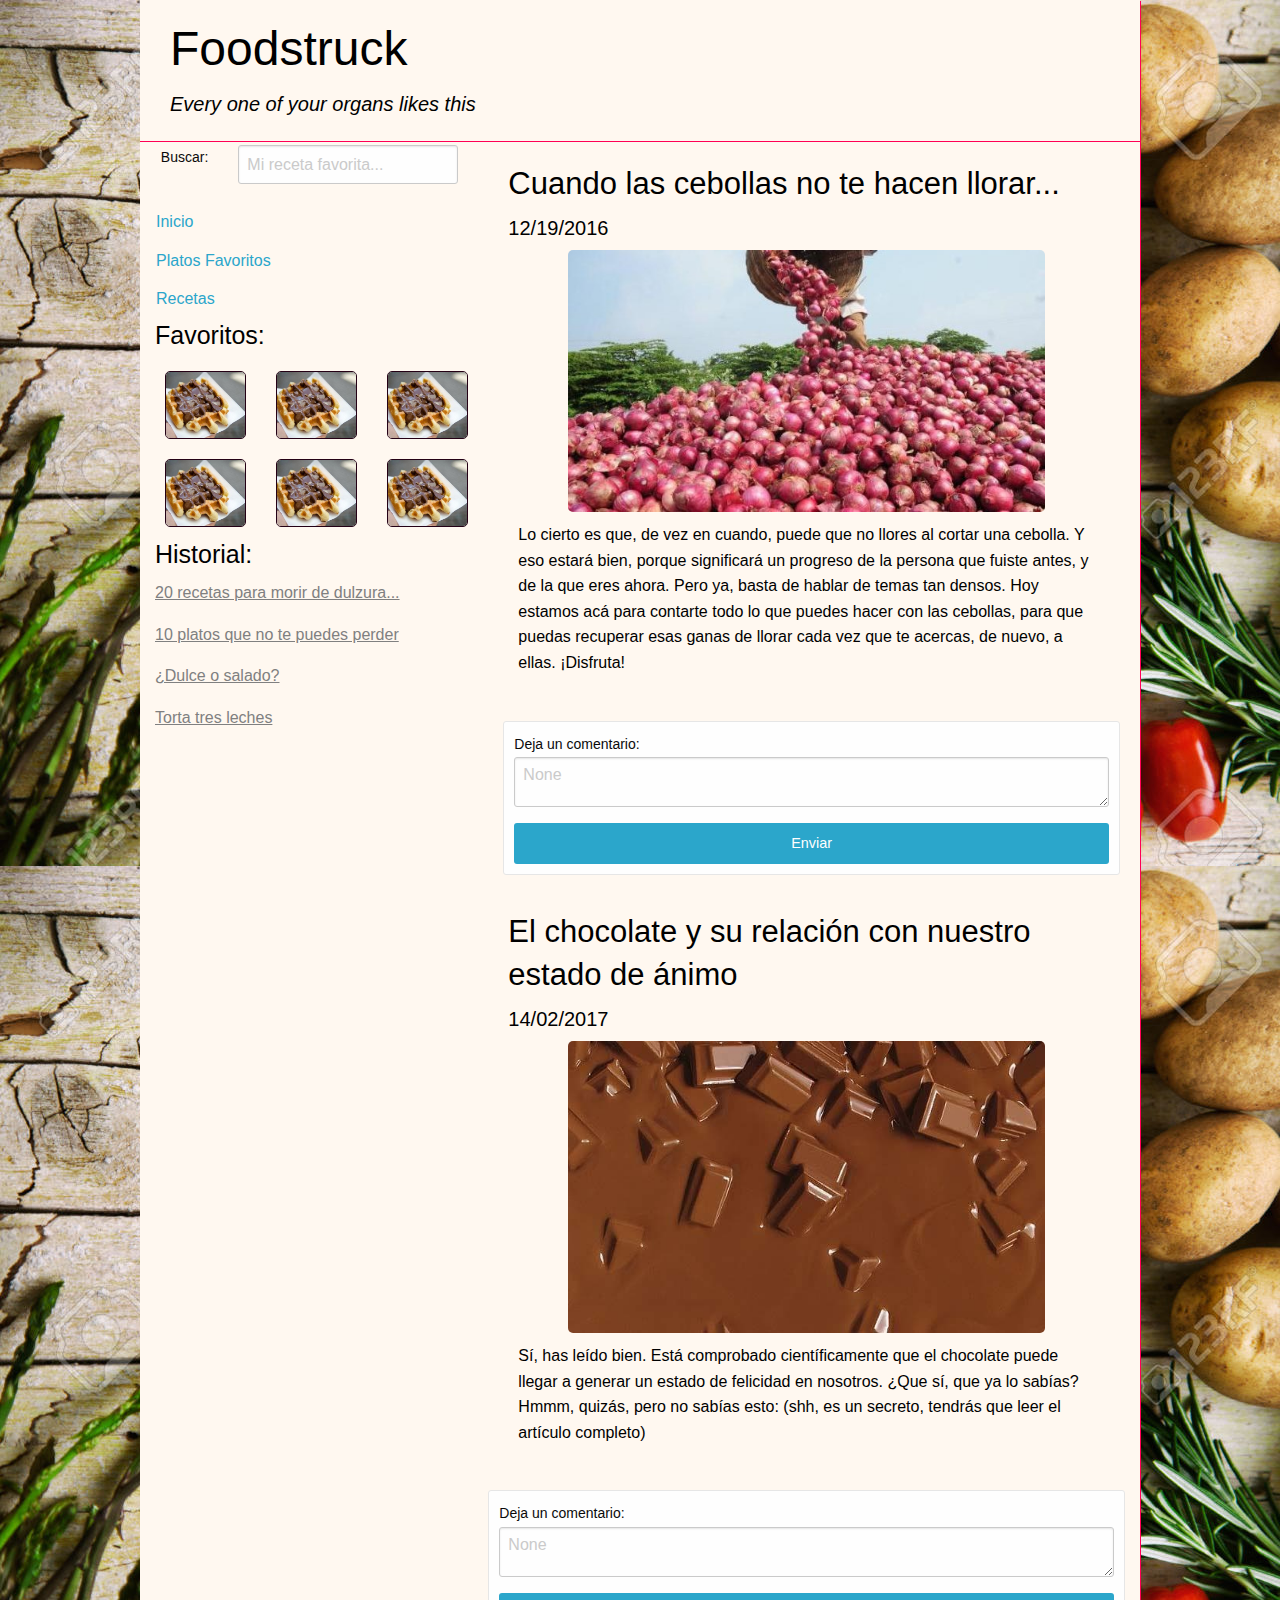
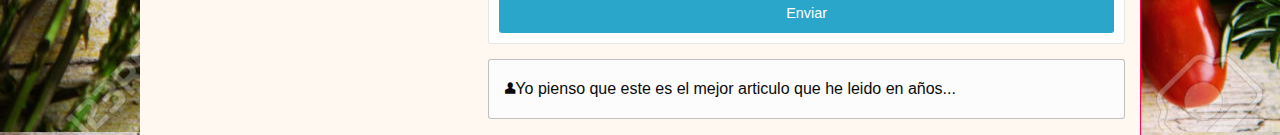
<file: Blog Gastronomia/index.html>
<!doctype html>
<html class="no-js" lang="en" dir="ltr">
<head>
  <meta charset="utf-8">
  <meta http-equiv="x-ua-compatible" content="ie=edge">
  <meta name="viewport" content="width=device-width, initial-scale=1.0">
  <title>Foodstruck</title>
  <link rel="stylesheet" href="css/foundation-icons.css">
  <link rel="stylesheet" href="css/foundation.css">
  <link rel="stylesheet" href="css/app.css">
</head>
<body>
  <div class="container">

    <div class="row bg-color">
      <div class="column small-12 b-bottom">
        <header>
          <h1>Foodstruck</h1>
          <h5><i>Every one of your organs likes this</i></h5>
        </header>
      </div>
    </div>
    <div class="row bg-color">
      <!-- Columna del buscador, nav, favoritos, e historial -->
      <div class="column small-12 large-4 medium-12">
        <!-- Fila del buscador -->
        <form>
          <div class="row margin">
            <div class="small-3 columns">
              <label for="right-label" class="text-right">Buscar:</label>
            </div>
            <div class="small-9 columns">
              <input type="text" id="right-label" placeholder="Mi receta favorita...">
            </div>
          </div>
        </form>
        <div class="row">
          <!-- Inicio del nav -->
          <ul class="menu vertical">
            <li><a href="#">Inicio</a></li>
            <li><a href="#">Platos Favoritos</a></li>
            <li><a href="#">Recetas</a></li>
          </ul>
        </div>
        <!-- Inicio de la fila de Favoritos: -->
        <div class="row">
          <div class="small-12 columns">
            <div class="row">
              <div class="small-12 columns">
                <h4>Favoritos:</h2>
                </div>
              </div>
              <div class="row">
                <div class="small-4 columns">
                  <img class="img" src="img/comida.jpg" alt="">
                </div>
                <div class="small-4 columns">
                  <img class="img" src="img/comida.jpg" alt="">
                </div>
                <div class="small-4 columns">
                  <img class="img" src="img/comida.jpg" alt="">
                </div>
              </div>
              <div class="row">
                <div class="small-4 columns">
                  <img class="img" src="img/comida.jpg" alt="">
                </div>
                <div class="small-4 columns">
                  <img class="img" src="img/comida.jpg" alt="">
                </div>
                <div class="small-4 columns">
                  <img class="img" src="img/comida.jpg" alt="">
                </div>
              </div>
            </div>
          </div>

          <div class="row">
            <div class="small-12 columns">
              <div class="row">
                <div class="small-12 columns">
                  <h4>Historial:</h2>
                  </div>
                </div>
                <div class="row">
                  <div class="small-12 columns callout-primary">
                    <p class="visited">20 recetas para morir de dulzura...</p>
                  </div>
                </div>
                <div class="row">
                  <div class="small-12 columns callout-primary">
                    <p class="visited">10 platos que no te puedes perder</p>
                  </div>
                </div>
                <div class="row">
                  <div class="small-12 columns callout-primary">
                    <p class="visited">¿Dulce o salado?</p>
                  </div>
                </div>
                <div class="row">
                  <div class="small-12 columns callout-primary">
                    <p class="visited">Torta tres leches</p>
                  </div>
                </div>
              </div>
            </div>
            <!-- Form Buscador -->
          </div>
          <!-- Inicio de la fila de los articulos...-->
          <div class="small-12 large-8 medium-12 column">
            <div class="row">
              <div class="column small-12">
                <article class="article">
                  <h3>Cuando las cebollas no te hacen llorar...</h3>
                  <h5>12/19/2016</h5>
                  <img class="img-article" src="img/cebolla.jpg" alt="Cebollas">
                  <p class="text-article">Lo cierto es que, de vez en cuando, puede que no llores al cortar una cebolla. Y eso estará bien, porque significará un progreso de la persona que fuiste antes, y de la que eres ahora. Pero ya, basta de hablar de temas tan densos. Hoy estamos acá para contarte todo lo que puedes hacer con las cebollas, para que puedas recuperar esas ganas de llorar cada vez que te acercas, de nuevo, a ellas. ¡Disfruta!</p>
                </article>
              </div>
            </div>
            <form>
              <div class="row padding">
                <div class="column small-12">
                  <div class="card padding">
                    <label>
                      Deja un comentario:
                      <textarea placeholder="None"></textarea>
                    </label>
                    <input type="submit" class="button" value="Enviar">

                  </div>
                </div>
              </div>
            </form>
            <div class="row">
              <div class="column small-12">
                <article class="article">
                  <h3>El chocolate y su relación con nuestro estado de ánimo</h3>
                  <h5>14/02/2017</h5>
                  <img class="img-article align-justify" src="img/chocolate.jpg" alt="Chocolates">
                  <p class="text-article">Sí, has leído bien. Está comprobado científicamente que el chocolate puede llegar a generar un estado de felicidad en nosotros. ¿Que sí, que ya lo sabías? Hmmm, quizás, pero no sabías esto: (shh, es un secreto, tendrás que leer el artículo completo)</p>
                </article>
              </div>
            </div>
            <form>
              <div class="row padding">
                <div class="card padding">
                  <label>
                    Deja un comentario:
                    <textarea placeholder="None"></textarea>
                  </label>
                  <input type="submit" class="button" value="Enviar">
                </div>
              </div>
            </form>
            <div class="row">
              <div class="column small-12">
                <div class="callout secondary">
                  <p><i class="step fi-torso"></i>Yo pienso que este es el mejor articulo que he leido en años...</p>
                </div>
              </div>
            </div>
          </div>
          <!-- Fin de la fila de los articulos...-->
















        </div>
      </div>

      <script src="js/vendor/jquery.js"></script>
      <script src="js/vendor/what-input.js"></script>
      <script src="js/vendor/foundation.js"></script>
      <script src="js/app.js"></script>
    </body>
    </html>
</file>
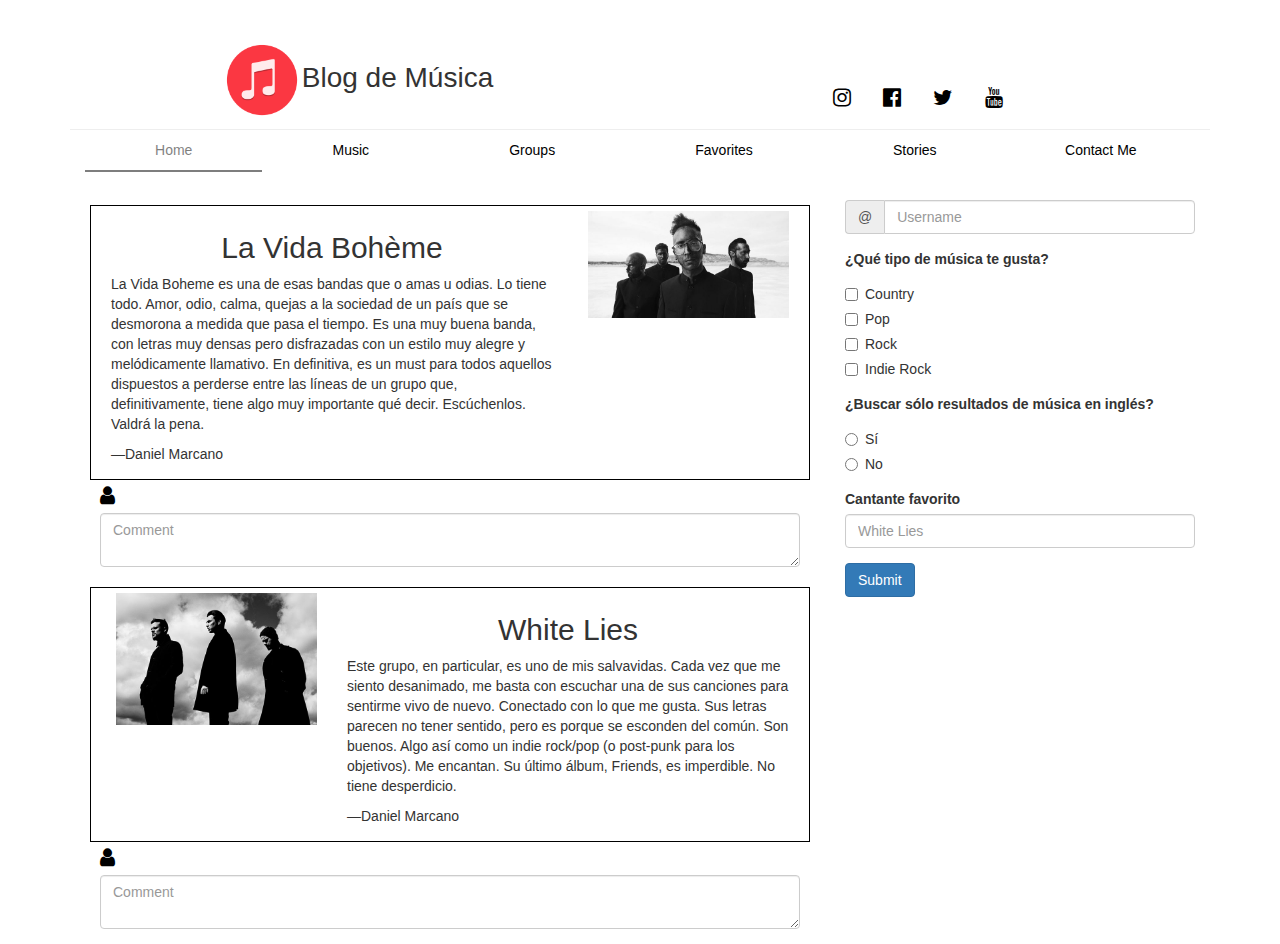
<file: Blog Musica/index.html>
<!DOCTYPE html>
<html>
<head>
  <meta name="viewport" content="width=device-width, initial-scale=1.0">
  <meta charset="utf-8">
  <title>Blog de Música</title>
  <link rel="stylesheet" href="css/font-awesome.min.css">
  <link rel="stylesheet" href="css/bootstrap.min.css">
  <link rel="stylesheet" href="css/styles.css">
</head>
<body>

  <div class="container">
    <div class="row">
      <header>
        <div class="page-header">
          <div class="row">
            <div class="col-xs-12 col-sm-6 col-md-6 col-lg-6 text-center">
              <h1 class="reset title"><img src="img/musicaLogo.png" alt="Logo Música">Blog de Música</h1>
            </div>
            <div class="col-xs-12 col-sm-6 col-md-6 col-lg-6 text-center textContainer">
              <a href="https://www.instagram.com"><i class="fa fa-instagram"></i></a>
              <a href="https://www.facebook.com"><i class="fa fa-facebook-official"></i></a>
              <a href="https://www.twitter.com"><i class="fa fa-twitter"></i></a>
              <a href="https://www.youtube.com"><i class="fa fa-youtube"></i></a>
            </div>
          </div>
        </div>
      </header>
      <nav class="navbar navbar-default">
        <div class="navbar-header">

          <button class="navbar-toggle collapsed" type="button" data-toggle="collapse" data-target="#navbar" aria-controls="navbarSupportedContent" aria-expanded="false" aria-label="Toggle navigation">
            <span class="icon-bar"></span>
            <span class="icon-bar"></span>
            <span class="icon-bar"></span>
          </button>
          <a class="navbar-brand hidden-sm hidden-md hidden-lg" href="#">Dare to enter my ears</a>
        </div>

        <div class="collapse navbar-collapse" id="navbar">


          <ul class="nav nav-tabs nav-justified">
            <li class="active"><a href="#" class="border">Home</a></li>
            <li><a href="#" class="border">Music</a></li>
            <li><a href="#" class="border">Groups</a></li>
            <li><a href="#" class="border">Favorites</a></li>
            <li><a href="#" class="border">Stories</a></li>
            <li><a href="#" class="border">Contact Me</a></li>
          </ul>
        </div>
      </nav>
    </div>
    <div class="row is-table-row">
      <div class="col-xs-12 col-md-8 col-lg-8">
        <div class="row is-table-row">
          <article class="blog-article clearfix">
            <div class="col-xs-12 col-md-8 col-lg-8">
              <h2 class="text-center">La Vida Bohème</h2>
              <p>La Vida Boheme es una de esas bandas que o amas u odias. Lo tiene todo. Amor, odio, calma, quejas a la sociedad de un país que se desmorona a medida que pasa el tiempo. Es una muy buena banda, con letras muy densas pero disfrazadas con un estilo muy alegre y melódicamente llamativo. En definitiva, es un must para todos aquellos dispuestos a perderse entre las líneas de un grupo que, definitivamente, tiene algo muy importante qué decir. Escúchenlos. Valdrá la pena.</p>
              <p>—Daniel Marcano</p>
            </div>
            <div class="col-xs-12 col-md-4 col-lg-4">
              <img src="img/laVidaBoheme.jpg" alt="La Vida Boheme"
              class="img-responsive">
            </div>
          </article>
        </div>

        <div class="row is-table-row expanded">
          <div class="col-md-12 col-sm-12 col-lg-12 col-xs-12">
            <form method="post">
              <div class="form-group ">
                <label class="control-label" for="comment">
                  <i class="fa fa-user"></i>
                </label>
                <textarea class="form-control" cols="40" id="comment" name="comment" placeholder="Comment" rows="2"></textarea>
              </div>
            </form>
          </div>
        </div>

        <div class="row is-table-row">
          <article class="blog-article clearfix no-bottom">
            <div class="col-xs-12 col-md-4 col-lg-4">
              <img src="img/whiteLies.jpg" alt="White Lies"
              class="img-responsive">
            </div>
            <div class="col-xs-12 col-md-8 col-lg-8">
              <h2 class="text-center">White Lies</h2>
              <p>Este grupo, en particular, es uno de mis salvavidas. Cada vez que me siento desanimado, me basta con escuchar una de sus canciones para sentirme vivo de nuevo. Conectado con lo que me gusta. Sus letras parecen no tener sentido, pero es porque se esconden del común. Son buenos. Algo así como un indie rock/pop (o post-punk para los objetivos). Me encantan. Su último álbum, Friends, es imperdible. No tiene desperdicio.</p>
              <p>—Daniel Marcano</p>
            </div>
          </article>
        </div>

        <div class="row is-table-row expanded">
          <div class="col-md-12 col-sm-12 col-lg-12 col-xs-12">
            <form method="post">
              <div class="form-group ">
                <label class="control-label" for="comment">
                  <i class="fa fa-user"></i>
                </label>
                <textarea class="form-control" cols="40" id="comment" name="comment" placeholder="Comment" rows="2"></textarea>
              </div>
            </form>
          </div>
        </div>
      </div>
      <div class="col-xs-12 col-md-4 col-lg-4">

        <form method="post">
          <div class="form-group ">
            <div class="input-group">
              <span class="input-group-addon" id="basic-addon1">@</span>
              <input type="text" class="form-control" placeholder="Username" aria-describedby="basic-addon1">
            </div>
          </div>
          <div class="form-group ">
            <label class="control-label ">
              &iquest;Qu&eacute; tipo de m&uacute;sica te gusta?
            </label>
            <div class=" ">
              <div class="checkbox">
                <label class="checkbox">
                  <input name="checkbox" type="checkbox" value="Country"/>
                  Country
                </label>
              </div>
              <div class="checkbox">
                <label class="checkbox">
                  <input name="checkbox" type="checkbox" value="Pop"/>
                  Pop
                </label>
              </div>
              <div class="checkbox">
                <label class="checkbox">
                  <input name="checkbox" type="checkbox" value="Rock"/>
                  Rock
                </label>
              </div>
              <div class="checkbox">
                <label class="checkbox">
                  <input name="checkbox" type="checkbox" value="Indie Rock"/>
                  Indie Rock
                </label>
              </div>
            </div>
          </div>
          <div class="form-group ">
            <label class="control-label ">
              &iquest;Buscar s&oacute;lo resultados de m&uacute;sica en ingl&eacute;s?
            </label>
            <div class="">
              <div class="radio">
                <label class="radio">
                  <input name="radio" type="radio" value="S&iacute;"/>
                  S&iacute;
                </label>
              </div>
              <div class="radio">
                <label class="radio">
                  <input name="radio" type="radio" value="No"/>
                  No
                </label>
              </div>
            </div>
          </div>
          <div class="form-group">
            <label class="control-label " for="name">
              Cantante favorito
            </label>
            <input class="form-control" id="name" name="name" placeholder="White Lies" type="text"/>
          </div>
          <div class="form-group">
            <div>
              <button class="btn btn-primary " name="submit" type="submit">
                Submit
              </button>
            </div>
          </div>
        </form>
      </div>
    </div>
  </div>
  <!-- jQuery (necessary for Bootstrap's JavaScript plugins) -->
  <script src="https://ajax.googleapis.com/ajax/libs/jquery/1.12.4/jquery.min.js"></script>
  <!-- Include all compiled plugins (below), or include individual files as needed -->
  <script src="js/bootstrap.min.js"></script>
</body>
</html>
</file>
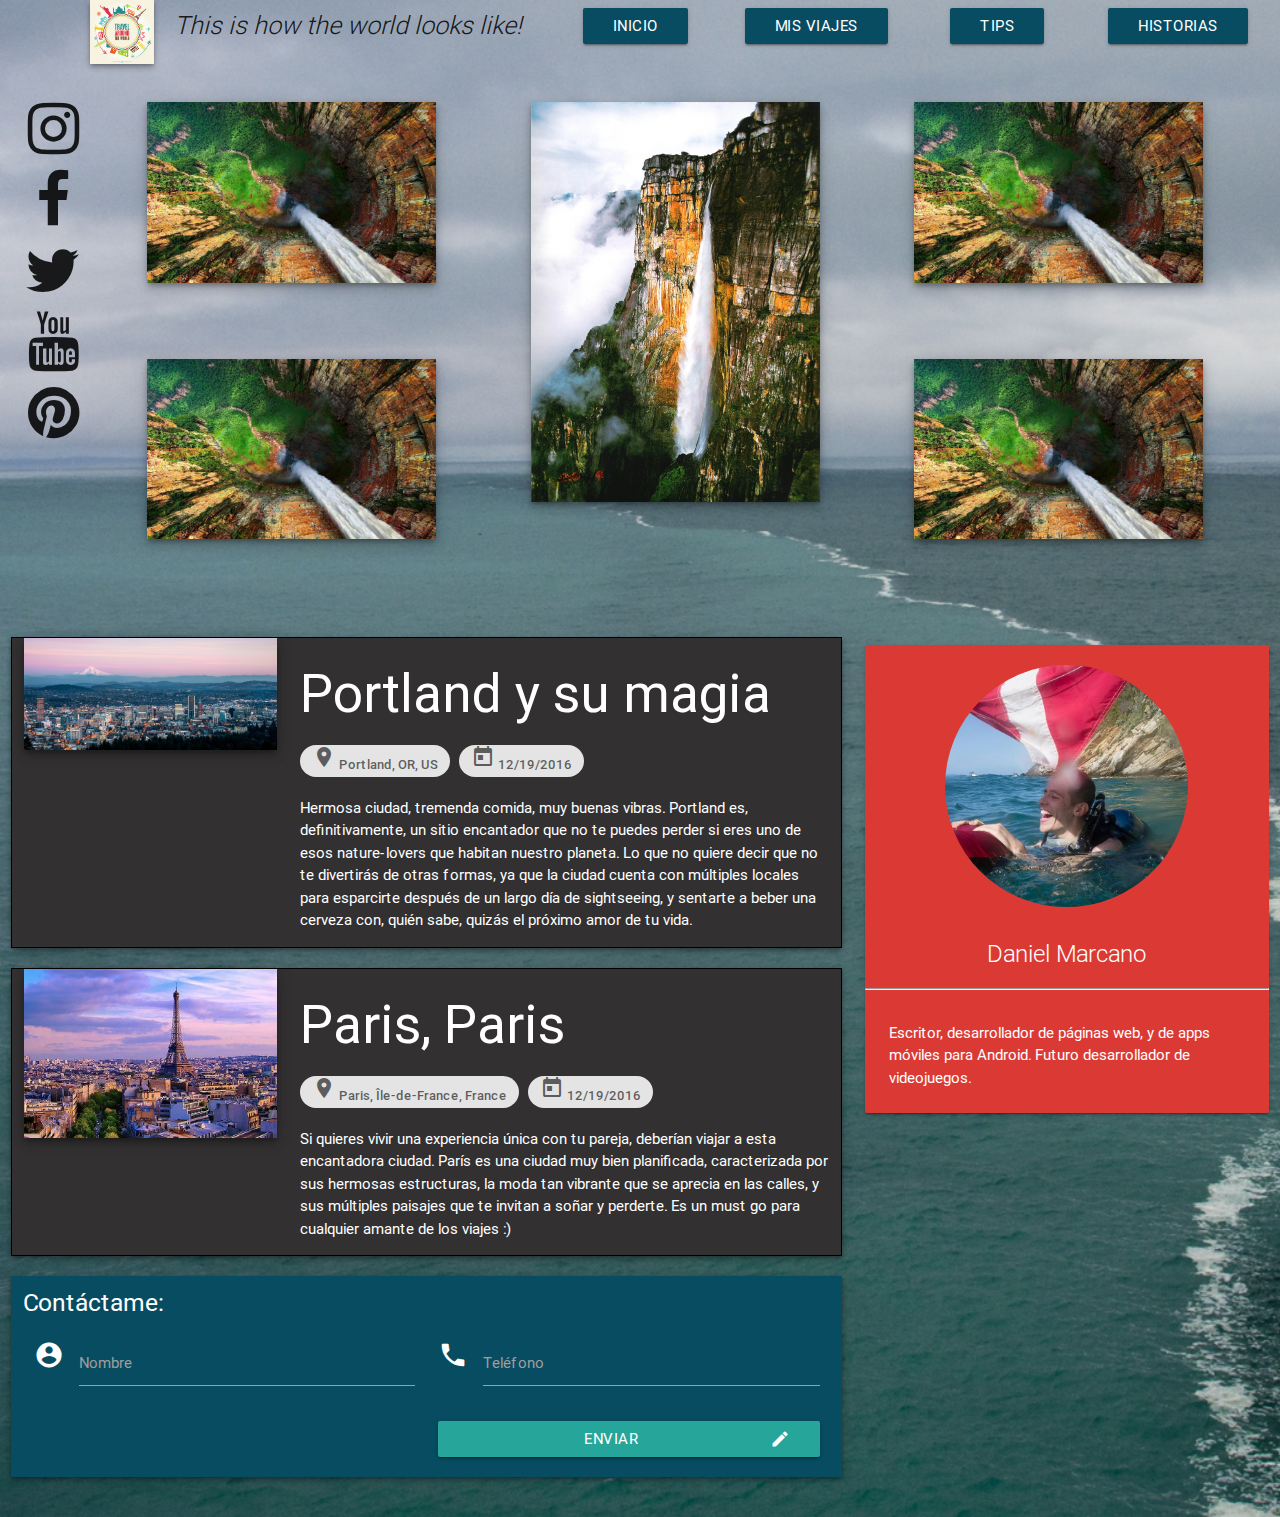
<file: Blog Turismo/index.html>
<!DOCTYPE html>
<html>
<head>
  <meta charset="utf-8">
  <!--Import Google Icon Font-->
  <link href="http://fonts.googleapis.com/icon?family=Material+Icons" rel="stylesheet">
  <link rel="stylesheet" href="css/font-awesome.min.css">
  <!--Import materialize.css-->
  <link type="text/css" rel="stylesheet" href="css/materialize.min.css"  media="screen,projection"/>
  <link rel="stylesheet" href="css/app.css">
  <!--Let browser know website is optimized for mobile-->
  <meta name="viewport" content="width=device-width, initial-scale=1.0"/>
</head>
<body>

  <!-- Fila del header -->
  <div class="row header">
    <header class="header">
      <!-- Columna del slogan -->
      <div class="col s12 m12 l5">
        <div>
          <h5 class="slogan flow-text"><em><img class="img-responsive img-logo z-depth-2 hide-on-med-and-down" src="img/logo.jpg" alt="Logo">This is how the world looks like!</em></h5>
        </div>
      </div>
      <!-- Columna de los links -->
      <div class="col s12 m12 l7">
          <div class="row text-center full-width">
            <div class="col s12 m3 l3">
              <a href="#" class="waves-effect waves-light btn metallic-seaweed link">Inicio</a>
            </div>
            <div class="col s12 m3 l3">
              <a href="#" class="waves-effect waves-light btn metallic-seaweed link">Mis viajes</a>
            </div>
            <div class="col s12 m3 l3">
              <a href="#" class="waves-effect waves-light btn metallic-seaweed link">Tips</a>
            </div>
            <div class="col s12 m3 l3">
              <a href="#" class="waves-effect waves-light btn metallic-seaweed link">Historias</a>
            </div>
          </div>
      </div>
    </header>
  </div>
  <div class="row">
    <!-- Columna de los iconos -->
    <div class="col s12 m12 l1 height hide-on-med-and-down">
      <ul class="text-center">
        <li><i class="fa fa-instagram social-icons"></i></li>
        <li><i class="fa fa-facebook social-icons"></i></li>
        <li><i class="fa fa-twitter social-icons"></i></li>
        <li><i class="fa fa-youtube social-icons"></i></li>
        <li><i class="fa fa-pinterest social-icons"></i></li>
      </ul>
    </div>
    <!--  Columna de las imagenes -->
    <div class="col s12 m12 l11 height">
      <div class="row">
        <div class="col s12 m12 l4">
          <div class="row">
            <img class="img-resizer z-depth-3 responsive-img" src="img/saltoAngel.jpg" alt="Salto Ángel">
          </div>
          <div class="row">
            <img class="img-resizer z-depth-3 responsive-img" src="img/saltoAngel.jpg" alt="Salto Ángel">
          </div>
        </div>
        <div class="col s12 m12 l4">
          <img class="img-resizer z-depth-3 responsive-img" src="img/saltoAngel2.jpg" alt="Salto Ángel">
        </div>
        <div class="col s12 m12 l4">
          <div class="row">
            <img class="img-resizer z-depth-3 responsive-img" src="img/saltoAngel.jpg" alt="Salto Ángel">
          </div>
          <div class="row">
            <img class="img-resizer z-depth-3 responsive-img" src="img/saltoAngel.jpg" alt="Salto Ángel">
          </div>
        </div>
      </div>
    </div>
  </div>
  <div class="row">
    <div class="col s12 m12 l8">
      <div class="row z-depth-2 article midnight-green hoverable">
        <article>
          <div class="col s12 m4 l4">
            <img class="img-article img-responsive z-depth-3" src="img/portland.jpg" alt="Portland, OR, US">
          </div>
          <div class="col s12 m8 l8">
            <h2>Portland y su magia</h2>
            <div class="chip">
              <i class="material-icons">location_on</i>
              Portland, OR, US
            </div>
            <div class="chip">
              <i class="material-icons">today</i>
              12/19/2016
            </div>
            <p>Hermosa ciudad, tremenda comida, muy buenas vibras. Portland es, definitivamente, un sitio encantador que no te puedes perder si eres uno de esos nature-lovers que habitan nuestro planeta. Lo que no quiere decir que no te divertirás de otras formas, ya que la ciudad cuenta con múltiples locales para esparcirte después de un largo día de sightseeing, y sentarte a beber una cerveza con, quién sabe, quizás el próximo amor de tu vida.</p>
          </div>
        </article>
      </div>
      <div class="row z-depth-2 article midnight-green hoverable">
        <article>
          <div class="col s12 m4 l4">
            <img class="img-article img-responsive z-depth-3" src="img/paris.jpg" alt="París, Francia">
          </div>
          <div class="col s12 m8 l8">
            <h2>Paris, Paris</h2>
            <div class="chip">
              <i class="material-icons">location_on</i>
              Paris, Île-de-France, France
            </div>
            <div class="chip">
              <i class="material-icons">today</i>
              12/19/2016
            </div>
            <p>Si quieres vivir una experiencia única con tu pareja, deberían viajar a esta encantadora ciudad. París es una ciudad muy bien planificada, caracterizada por sus hermosas estructuras, la moda tan vibrante que se aprecia en las calles, y sus múltiples paisajes que te invitan a soñar y perderte. Es un must go para cualquier amante de los viajes :)</p>
          </div>
        </article>
      </div>
      <div class="row z-depth-2 contact-form">
    <form class="col s12 metallic-seaweed">
      <h5>Contáctame:</h5>
      <div class="row">
        <div class="input-field col s6">
          <i class="material-icons prefix">account_circle</i>
          <input id="icon_prefix" type="text" class="validate">
          <label for="icon_prefix">Nombre</label>
        </div>
        <div class="input-field col s6">
          <i class="material-icons prefix">phone</i>
          <input id="icon_telephone" type="tel" class="validate">
          <label for="icon_telephone">Teléfono</label>
        </div>
        <div class="input-field col s6 right">
    <button class="btn waves-effect waves-light full-width" type="submit" name="action">Enviar
        <i class="material-icons right">mode_edit</i>
    </button>
</div>
      </div>
    </form>
      </div>
    </div>
    <!-- Columna de la carta de presentacion -->
    <div class="col s12 m12 l4">
          <div class="card hoverable jet">
            <img class="circle img-profile" src="img/fotoPerfil.jpg">
            <h2 class="card-title text-center">Daniel Marcano</h2>
            <hr>
            <div class="card-content">
              <p>Escritor, desarrollador de páginas web, y de apps móviles para Android. Futuro desarrollador de videojuegos.</p>
            </div>
    </div>
  </div>
</div>




  <!--Import jQuery before materialize.js-->
  <script type="text/javascript" src="https://code.jquery.com/jquery-2.1.1.min.js"></script>
  <script type="text/javascript" src="js/materialize.min.js"></script>
  <script type="text/javascript">
  $( document ).ready(function(){
    $(".button-collapse").sideNav();
  });
  </script>
</body>
</html>
</file>
<file: Blog Gastronomia/css/app.css>
@charset "UTF-8";

body {
  box-sizing: border-box;
  background-image: url("../img/foodBackground.jpg");
  z-index: 0;
  color: black;
  width: 100%;
}

/* Estilos para las fotos */
.img {
  width: 100%;
  margin: 10px;
  border: 1px solid #240115;
}

img {
  border-radius: 5px;
}

.img:hover {
  box-shadow: 0 2px #FF0054;
}
/*Fin de estilos para las fotos*/

/* Clases miscelaneas */
.bg-color {
  background-color: #FFF8F0;
  box-shadow: 1px 1px #FF0054;
}


.margin {
  margin: 1%;
}

.padding {
  padding: 10px;
}

.b-right {
  border-right: 1px solid #FF0054;
}

.no-border {
  border: none;
}

.b-bottom {
  border-bottom: 1px solid #FF0054;
}

.visited {
  text-decoration: underline;
  color: grey;
}
/* Fin de clases miscelaneas */

/*Estilos del header*/
header {
  padding: 10px;
  margin: 5px;
}
/*Fin de estilos del header*/

/* Estilos de los articulos */
.article {
  padding: 20px;
  margin: 20px;
  width: 100%;
  margin: 0 auto;
}

.card {
  width: 100%;
  margin: 5px;
}

.img-article {
  width: 80%;
  margin-left: 10%;
}

.text-article {
  padding: 5px;
  margin: 5px;
}
/* Fin de estilos de los articulos */
</file>
<file: Blog Turismo/css/app.css>
@charset "UTF-8";

body {
  padding: 0;
  margin: 0;
  background-image: url("../img/mar.jpg");
  background-size: cover;
}

.height {
  min-height: 200px;
  line-height: 50px;
}

.jet {
  background-color: #DB3A34;
  color: white;
}

.midnight-green {
  background-color: #323031;
  color: white;
}

.metallic-seaweed {
  background-color: #084C61;
  color: white;
}

.cg-red {
  background-color: #177E89;
  color: white;
}

.img-resizer {
  width: 80%;
  margin: 5%;
}

.img-profile {
  width: 60%;
  margin: auto 20%;
  margin-top: 5%;
}

.article {
  border: 1px solid black;
  width: 100%;
}

.contact-form {
  width: 100%;
}

.img-article {
  width: 100%;
}

.social-icons {
  font-size: 4em;
  text-align: center;
}

.social-icons:hover {
  color: #FFF;
}

.full-width {
  width: 100%;
}

.text-center {
  text-align: center;
}

.link {
  margin-top: 5%;
}

.slogan {
  text-align: right;
}

.img-logo {
  width: 5%;
  position: absolute;
  top: 0;
  left: 7%;
}

@media (max-width: 1024px) {
  .img-resizer {
    width: 80%;
    margin-left: 10%;
    margin-right: 10%;
    margin-top: 1%;
    margin-bottom: 0;
  }

  .img-article {
    margin-top: 5%;
  }

  .slogan {
    width: 100%;
    text-align: center;
    font-size: 2em;
  }
  .link {
    width: 100%;
  }

  .img-profile {
    width: 30%;
    margin: auto 35%;
    margin-top: 5%;
  }

  .article {
    font-size: 1.5em;
  }

  .card {
    font-size: 1.5em;
  }

}

@media (min-width: 1024px) and (max-width: 1200px){
  .img-logo {
    width: 5%;
    position: absolute;
    top: 1%;
    left: 1%;
  }
  .slogan {
    font-size: 1.5em;
  }
}
</file>
<file: Blog Musica/css/styles.css>
@charset "UTF-8";


.reset {
  padding: 0;
  margin: 0;
  border: 0;
}

/*Estilos de los iconos e imagenes*/
.fa {
  font-size: 1.5em;
  color: #000;
}

.fa:hover {
  color: #d72638;
}

.glyphicon {
  font-size: 40px;
}

img {
  height: 80px;
  padding-left: 5px;
}
/*Fin de estilos de los iconos e imagenes*/


/*Clases miscelaneas*/
.expanded {
  width: 100%;
}

.title {
  font-size: 2em;
}

/*Fin de clases miscelanas*/


/*Estilos de los iconos de las redes*/
.textContainer {
  height: 80px;
  line-height: 120px;
  letter-spacing: 1em;
}

.textContainer ~ a {
  display: inline-block;
}
/*Fin de estilos de los iconos de las redes*/

/*Estas clases estilizan el header*/
.page-header {
  min-height: 80px;
  margin-bottom: 0;
}

.page-header > .container {
  min-height: 80px;
}
/*Fin de estilos de clases del header*/

/*Estilo del navbar y sus tabs*/
.nav > li > a.border {
  color: black;
  border: none;
  border-radius: 0;
}

li.active a.border {
  background-color: white;
  opacity: 0.5;
  color: black;
  border: none !important;
  border-bottom: 2px solid #000 !important;
}

li.active a.border:visited {
  color: black;
  border: none;
  border-bottom: 2px solid #dd2d4a;
  opacity: 0.5;
  border-radius: 0;
}

li.active.border a:hover {
  opacity: 0.5;
  color: black;
  border-radius: 0;
  background-color: white;
  border-bottom: 2px solid #dd2d4a;
}

.nav > li > a:hover {
  background-color: white;
  border-bottom: 2px solid #dd2d4a;
  border-radius: 0;
}

.navbar-default {
  background-color: #FFF;
  border: none;
}

.nav-tabs {
  border: none;
}

.navbar-toggle.collapsed:hover {
  background-color: white;
  border-bottom: 1px solid #dd2d4a;
  border-radius: 0;
}

button.navbar-toggle {
  border: none;
}
/*Fin de estilos del navbar y sus tabs*/

/*Estilos de las filas*/
.same-as-row {
  display: inline-block;
  vertical-align: middle;
  float: none;
}

.row {
  margin: 0;
}
/*Fin de estilos de las filas*/

@media only screen and (min-width : 768px) {
  .is-table-row {
    display: table;
  }
  .is-table-row [class*="col-"] {
    float: none;
    display: table-cell;
    vertical-align: top;
  }

/*Clase para los articulos del blog*/
  .blog-article {
    border: 1px solid black;
    padding: 5px;
    margin: 5px;
  }
}

@media screen and (max-width: 568px) {
  h1.reset {
    font-size:1.5em;
  }

  .blog-article {
    border-bottom: 1px solid black;
    padding: 5px;
    margin: 5px;
  }

  .no-bottom {
    border-bottom: none;
  }
}
</file>
